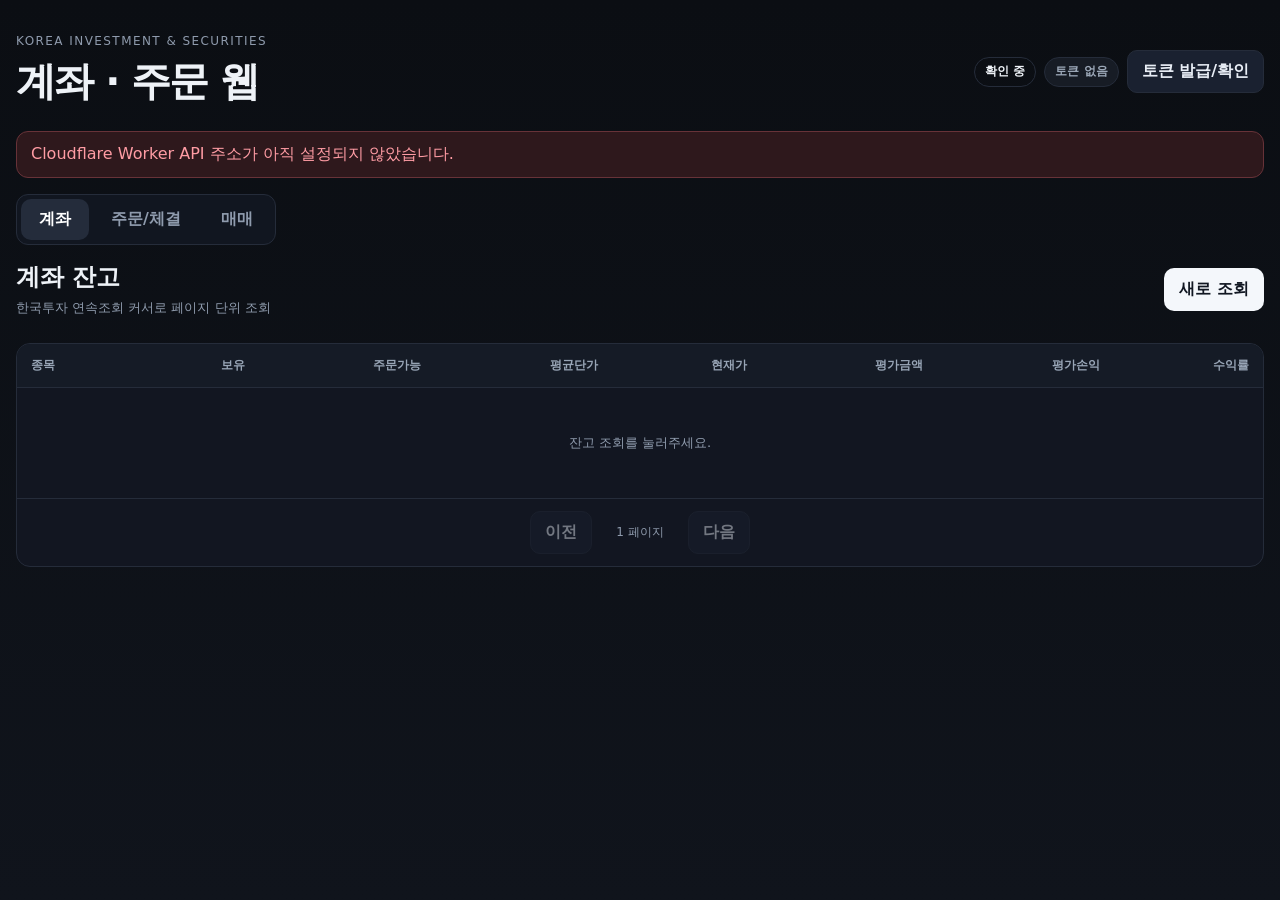
<file: index.html>
<!doctype html>
<html lang="ko">
<head>
  <meta charset="utf-8">
  <meta name="viewport" content="width=device-width,initial-scale=1">
  <meta http-equiv="refresh" content="0; url=./stock/">
  <title>KIS Stock</title>
  <script>location.replace('./stock/');</script>
</head>
<body>
  <a href="./stock/">KIS Stock 열기</a>
</body>
</html>
</file>
<file: stock/style.css>
:root {
  color-scheme: dark;
  font-family: Inter, Pretendard, system-ui, -apple-system, BlinkMacSystemFont, "Segoe UI", sans-serif;
  background: #0b0e13;
  color: #eef2f7;
  --panel: #121722;
  --line: #252c3a;
  --muted: #8f9bad;
  --soft: #1a2130;
  --accent: #6ea8fe;
  --up: #ff6b6b;
  --down: #5ca9ff;
}
* { box-sizing: border-box; }
body { margin: 0; background: linear-gradient(180deg, #0b0e13 0%, #10141c 100%); min-height: 100vh; }
button, input, select { font: inherit; }
button { cursor: pointer; }
button:disabled { cursor: not-allowed; opacity: .45; }
code, pre { font-family: "SFMono-Regular", Consolas, monospace; }
.shell { width: min(1320px, calc(100% - 32px)); margin: 0 auto; padding: 34px 0 60px; }
.topbar { display: flex; align-items: center; justify-content: space-between; gap: 24px; margin-bottom: 22px; }
.eyebrow { margin: 0 0 6px; color: var(--muted); font-size: 12px; letter-spacing: .12em; text-transform: uppercase; }
h1 { margin: 0; font-size: clamp(27px, 4vw, 40px); letter-spacing: -.04em; }
h2, h3 { margin: 0; }
.status-wrap { display: flex; align-items: center; gap: 8px; flex-wrap: wrap; justify-content: flex-end; }
button { border: 1px solid transparent; border-radius: 10px; padding: 10px 14px; background: #f4f7fb; color: #111722; font-weight: 750; }
button:hover:not(:disabled) { filter: brightness(.94); }
button.secondary { color: #e8edf5; background: var(--soft); border-color: var(--line); }
button.danger { background: #f15b64; color: white; }
.badge { display: inline-flex; align-items: center; min-height: 30px; padding: 5px 10px; border-radius: 999px; border: 1px solid var(--line); font-size: 12px; font-weight: 800; }
.badge.demo { background: #132e27; color: #7ce8bd; border-color: #21493d; }
.badge.real { background: #3b211d; color: #ff9f87; border-color: #653328; }
.badge.ok { background: #173126; color: #8ce1b4; }
.badge.warn { background: #3c3017; color: #ffd879; }
.badge.muted { background: #171c25; color: #9ba7b7; }
.notice { border: 1px solid var(--line); background: #171d28; border-radius: 12px; padding: 12px 14px; margin-bottom: 16px; color: #ccd5e2; }
.notice.warn { border-color: #665229; background: #2b2416; color: #ffd986; }
.notice.error { border-color: #673238; background: #2e181c; color: #ff9ca4; }
.notice.ok { border-color: #27543f; background: #13291f; color: #91e8bd; }
.notice.hidden { display: none; }
.tabs { display: flex; gap: 4px; padding: 4px; width: max-content; max-width: 100%; background: #111620; border: 1px solid var(--line); border-radius: 12px; margin-bottom: 16px; }
.tab { color: var(--muted); background: transparent; padding: 9px 17px; }
.tab.active { background: #242c3b; color: white; }
.panel { display: none; }
.panel.active { display: block; }
.section-head { display: flex; justify-content: space-between; align-items: center; gap: 18px; margin-bottom: 14px; }
.section-head p { margin: 6px 0 0; color: var(--muted); font-size: 13px; }
.cards { display: grid; grid-template-columns: repeat(5, minmax(140px, 1fr)); gap: 10px; margin-bottom: 12px; }
.card, .trade-card, .guide-card, .table-card { border: 1px solid var(--line); background: rgba(18, 23, 34, .95); border-radius: 14px; }
.card { padding: 15px; }
.card span { display: block; color: var(--muted); font-size: 12px; margin-bottom: 8px; }
.card strong { font-size: 17px; white-space: nowrap; }
.table-card { overflow: hidden; }
.table-scroll { overflow: auto; }
table { width: 100%; border-collapse: collapse; min-width: 880px; }
th, td { padding: 13px 14px; border-bottom: 1px solid var(--line); text-align: right; white-space: nowrap; }
th { position: sticky; top: 0; z-index: 1; color: #98a5b6; background: #151b26; font-size: 12px; font-weight: 750; }
th:first-child, td:first-child { text-align: left; }
td { font-size: 13px; }
td strong { display: block; }
td small { display: block; color: var(--muted); margin-top: 3px; font-size: 11px; }
tr:last-child td { border-bottom: 0; }
.empty { text-align: center !important; color: var(--muted); padding: 46px 20px; }
.up { color: var(--up); }
.down { color: var(--down); }
.pager { display: flex; justify-content: center; align-items: center; gap: 12px; padding: 12px; border-top: 1px solid var(--line); }
.pager span { color: var(--muted); min-width: 72px; text-align: center; font-size: 12px; }
.filters { display: grid; grid-template-columns: repeat(5, minmax(130px, 1fr)) auto; gap: 10px; align-items: end; margin-bottom: 12px; padding: 14px; border: 1px solid var(--line); background: #121722; border-radius: 14px; }
label { display: grid; gap: 7px; color: #aab5c4; font-size: 12px; font-weight: 700; }
input, select { width: 100%; border: 1px solid #30394a; border-radius: 9px; padding: 10px 11px; color: #edf2f8; background: #0e131b; outline: none; }
input:focus, select:focus { border-color: var(--accent); box-shadow: 0 0 0 3px rgba(110,168,254,.12); }
input:disabled { opacity: .5; }
.trade-grid { display: grid; grid-template-columns: minmax(320px, 520px) 1fr; gap: 12px; }
.trade-card, .guide-card { padding: 18px; }
.trade-card { display: grid; gap: 14px; }
.segmented { display: grid; grid-template-columns: 1fr 1fr; gap: 8px; }
.segmented label { position: relative; }
.segmented input { position: absolute; opacity: 0; pointer-events: none; }
.segmented span { display: block; text-align: center; border: 1px solid var(--line); border-radius: 9px; padding: 10px; color: var(--muted); background: #0e131b; }
.segmented input:checked + span { border-color: #65758d; color: white; background: #222a38; }
.inline-input { display: grid; grid-template-columns: 1fr auto; gap: 7px; }
.price-info { min-height: 54px; padding: 13px; border-radius: 10px; border: 1px solid var(--line); background: #0e131b; color: var(--muted); display: flex; gap: 9px; align-items: center; flex-wrap: wrap; }
.price-info strong { color: #fff; }
.price-info b { color: #fff; font-size: 17px; }
.guide-card h3 { margin-bottom: 12px; }
.guide-card ul { padding-left: 20px; color: #aab4c2; line-height: 1.85; font-size: 13px; }
.guide-card pre { overflow: auto; min-height: 170px; margin: 16px 0 0; padding: 14px; border-radius: 10px; border: 1px solid var(--line); background: #0b1017; color: #b9c6d7; white-space: pre-wrap; }
@media (max-width: 960px) { .cards { grid-template-columns: repeat(2, 1fr); } .filters { grid-template-columns: repeat(2, 1fr); } .filters button { grid-column: 1 / -1; } .trade-grid { grid-template-columns: 1fr; } }
@media (max-width: 640px) { .shell { width: min(100% - 20px, 1320px); padding-top: 20px; } .topbar { align-items: flex-start; flex-direction: column; } .status-wrap { justify-content: flex-start; } .section-head { align-items: flex-start; flex-direction: column; } .cards, .filters { grid-template-columns: 1fr; } .tabs { width: 100%; } .tab { flex: 1; padding-inline: 8px; } }
</file>
